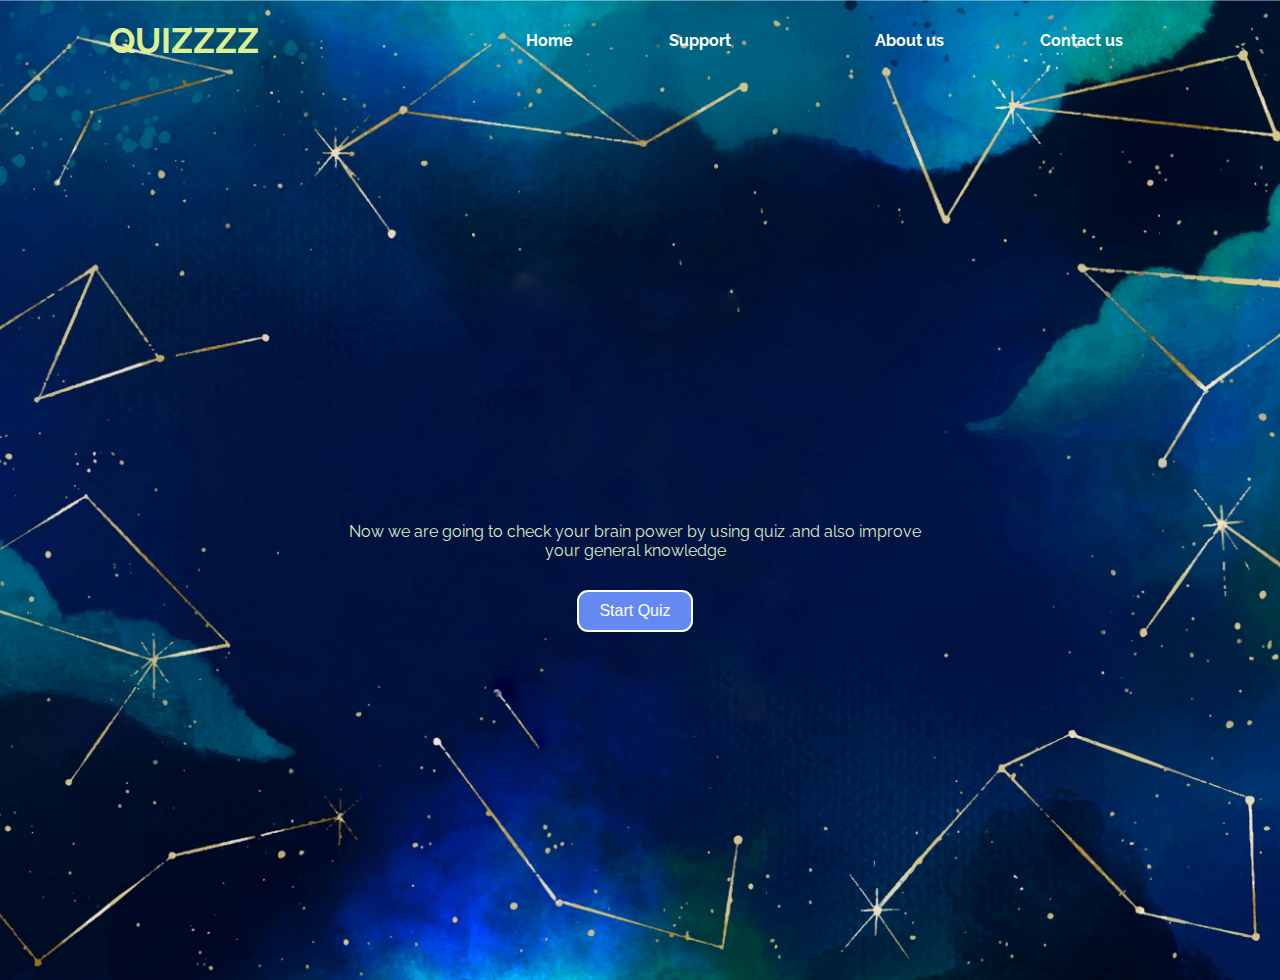
<file: index.html>
<!DOCTYPE html>
<html lang="en">
<head>
    <meta charset="UTF-8">
    <meta name="viewport" content="width=device-width, initial-scale=1.0">
    <title>Quiz application</title>
    <link rel="stylesheet" href="stylesheet.css">
</head>
<body>
  <main class="main">

    <header>
        <nav>
          <div class="logo">
            QUIZZZZ
            
          </div>
          <div class="rightnav">
                <ul>
                <li><a href="/index.html">Home</a></li>
                <li><a href="#">Support</li>
                <li><a href="https://github.com/omkarkale2810">About us</a></li>
                <li><a href="https://www.linkedin.com/in/omkar-kale-498225258/">Contact us</a></li>
              </ul>
          </div>
        </nav>
      </header>
      <div class="container">
        <section class="quiz-section"></section>
       <section class="homepg">
          <div class="homepgcontent">
             <h1>QUIZ GAME</h1>
             <p>Now we are going to check your brain power by using quiz .and also improve 
                your general knowledge </p>
             <button class="startbtn">Start Quiz</button>
           </div>
       </section>
    </div>
  </main>



    <div class="popup-info">
      <h2>Quiz Guide</h2>
      <span class="instruction">1.You have to attain 5 questions within 5 min.</span>
      <span class="instruction">2.Select one answer for each question..</span>
      <span class="instruction">3.Don't Switch tab between Quiz</span>
      <span class="instruction">4.Submit before time ends for results.</span>


      <div class="btn-group">
        <button class="popup-exit-btn">Exit Quiz</button>
        <button class="popup-exit-btn"><a href="/question1.html" class="popup-start-btn">Start Quiz</a> 
         </button>
      </div>


    </div>
    <script src="script.js"></script>
    
</body>
</html>
</file>
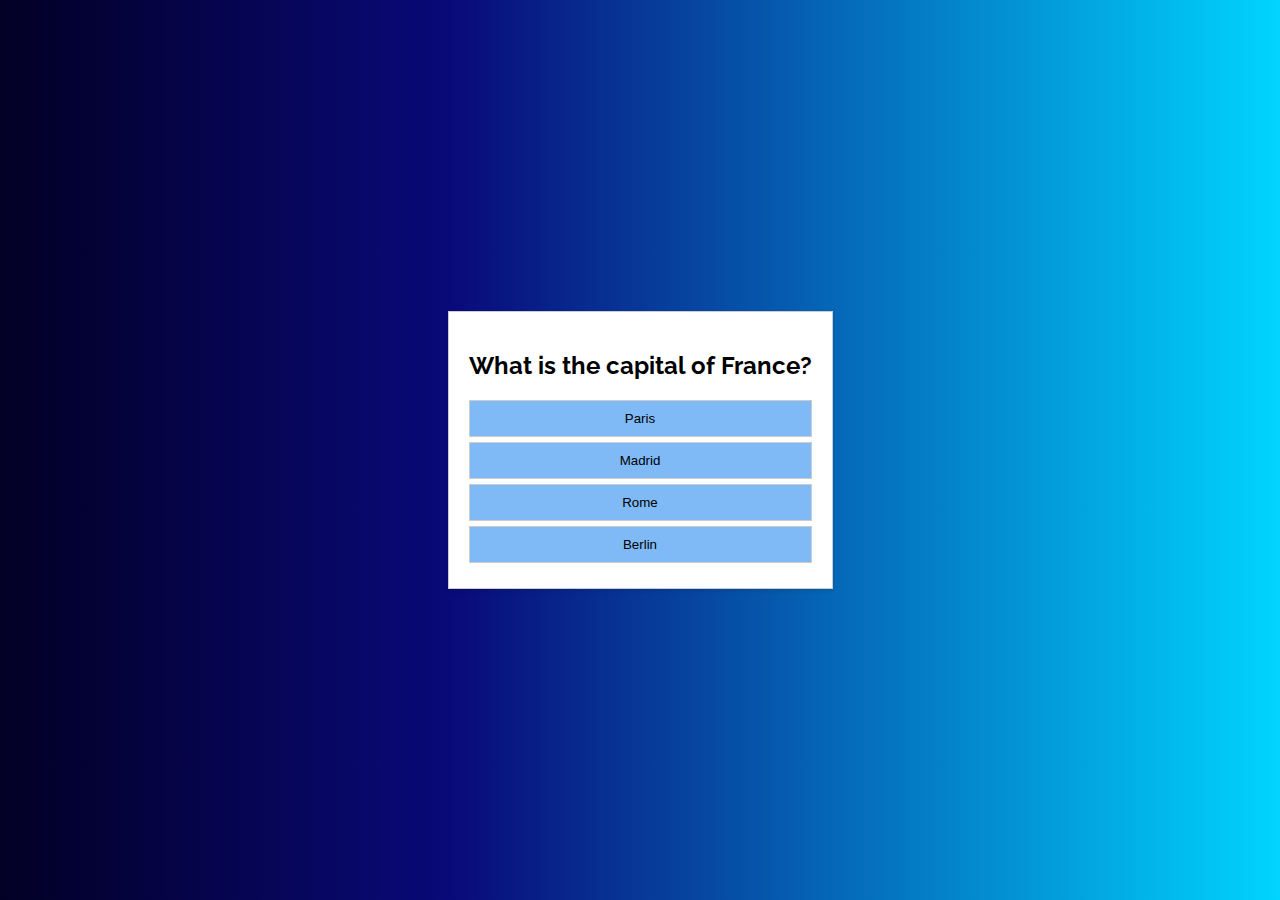
<file: question1.html>
<!DOCTYPE html>
<html lang="en">
  <head>
    <meta charset="UTF-8" />
    <meta name="viewport" content="width=device-width, initial-scale=1.0" />
    <link rel="stylesheet" href="styles.css" />
    <title>Quiz App</title>
    
  </head>
  
  <body>
    <main class="main">

    <div class="quiz-container">
      <span id="timer"></span>
      <div class="question">
        <h2 id="question-text">Question goes here...</h2>
      </div>
      <div class="options">
        <button class="option" onclick="checkAnswer(0)">Option 1</button>
        <button class="option" onclick="checkAnswer(1)">Option 2</button>
        <button class="option" onclick="checkAnswer(2)">Option 3</button>
        <button class="option" onclick="checkAnswer(3)">Option 4</button>
      </div>
    </div>
    <script src="script2.js"></script>
    <script src="https://static.elfsight.com/platform/platform.js" data-use-service-core defer></script>

  </body>
</html>
</file>
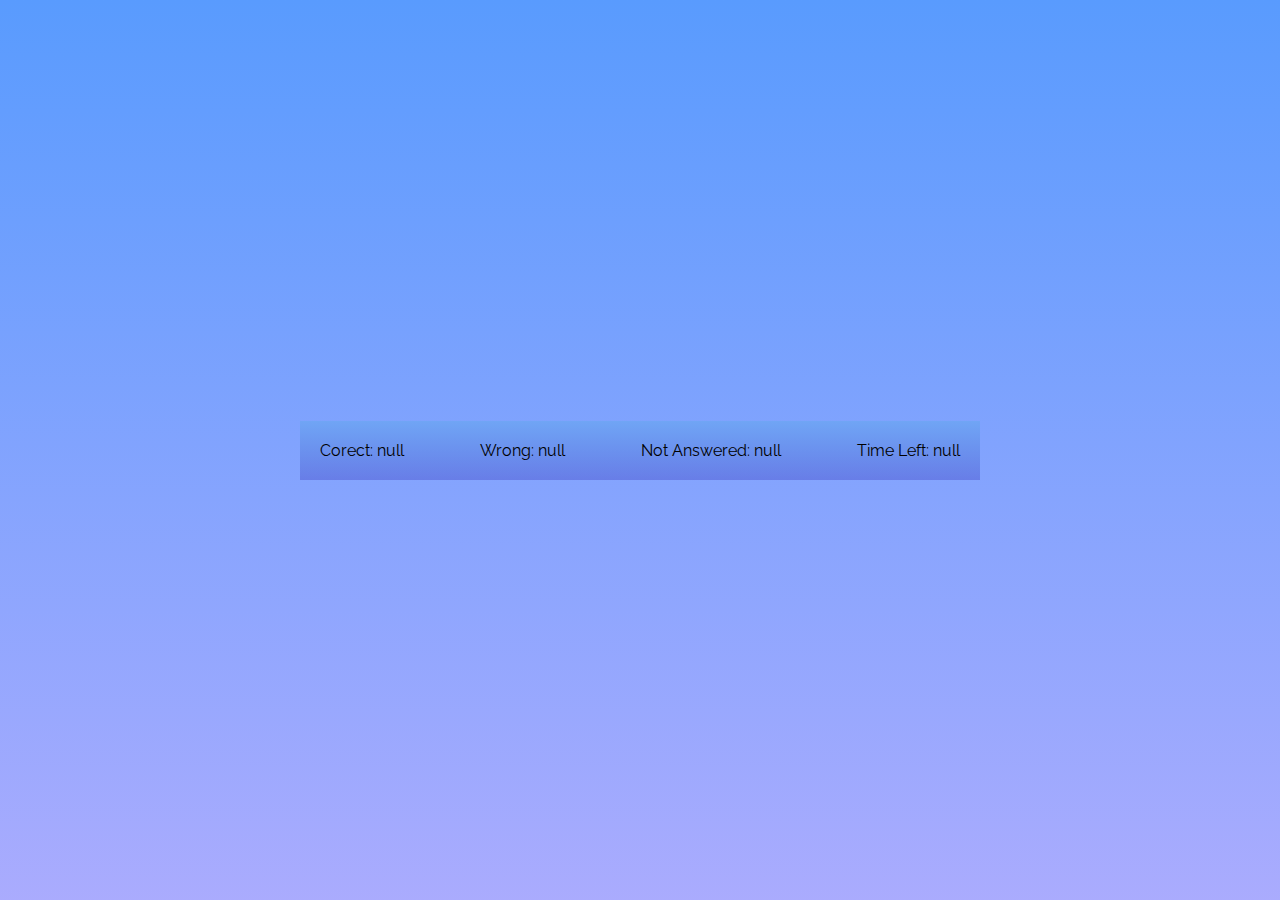
<file: result.html>
<!DOCTYPE html>
<html lang="en">
  <head>
    <meta charset="UTF-8" />
    <meta name="viewport" content="width=device-width, initial-scale=1.0" />
    <title>Result</title>
    <link rel="stylesheet" href="resultstyle.css" />
  </head>
  <body>
    <div id="result">
      <span id="c"></span>
      <span id="w"></span>
      <span id="na"></span>
      <span id="tl"></span>
    </div>
  </body>
  <script>
    var url_string = window.location;
    var url = new URL(url_string);
    var c = url.searchParams.get("c");
    var w = url.searchParams.get("w");
    var na = url.searchParams.get("na");
    var tl = url.searchParams.get("tl");
    document.getElementById("c").innerText = "Corect: " + c;
    document.getElementById("w").innerText = "Wrong: " + w;
    document.getElementById("na").innerText = "Not Answered: " + na;
    document.getElementById("tl").innerText = "Time Left: " + tl;
  </script>
</html>
</file>
<file: stylesheet.css>
@import url("https://fonts.googleapis.com/css2?family=Raleway:wght@400;700&family=Roboto:ital,wght@1,300&display=swap");

* {
    margin: 0px;
    padding: 0px;
  }
  body {
    background: #ffffff;
    color: #ddf192;
    font-family: 'Raleway';
    background: #09001d;
    overflow: hidden;
  }
  nav{
      display: flex;
      justify-content: space-around;
      align-items: center;
      margin: 0px;
      height: 80px;
      background:transparent;
  }
  nav ul{
      display: flex;
      justify-content: center;
  }
  nav ul li{
      list-style: none;
      margin: 0 24px;
      font-weight: bold;
  }
  nav ul li a{
      text-decoration: none;
      margin: 0 24px;
      color: #ffffff;
  }
  nav ul li a:hover{
      color: #e1ff00;
      font-size: 20px;
      text-shadow: 0 0 20px rgb(238, 255, 0);}

.leftnav{
    font-weight: bold;
    font-size: 45px;
}
.logo {
    font-size: 35px;
    font-weight: bolder;
    position: relative;
    animation: logoAnimation 1s infinite;
  }
  
  @keyframes logoAnimation {
    0%, 100% {
      transform: scale(1);
      text-shadow: none;
    }
    50% {
      transform: scale(1.1);
      text-shadow: 0 0 20px rgb(238, 255, 0);
    }
  }
.main{
  width: 100%;
    min-height: 100vh; 
    background: url(bg.jpg)no-repeat;
    background-size: cover;
    background-position: center;
    transition: 0.3s ease;
}
.main.activate{
  filter: blur(10px);
  pointer-events: none;

}

.container{
  display: flex;
  height: 100vh;
  width: 200%;
}


.homepg{
    position: relative;
    left: -50%;
    display: flex;
    width: 100%;
    padding: 10px;
    justify-content: center;
    align-items: center;
}
.homepgcontent{
    max-width: 600px;
    display: flex;
    align-items: center;
    flex-direction: column;

}
.homepgcontent h1{
    opacity: 0; 
    animation: fadeIn 2s ease forwards; 
  }
  
  @keyframes fadeIn {
    0% {
      opacity: 0;
      transform: translateY(-20px); 
    }
    100% {
      opacity: 1;
      transform: translateY(0);
    }

  }
  .homepgcontent h1{
    font-size: 80px;
    font-weight: bold;
    color: rgb(80, 227, 100);
    text-shadow: 0 0 20px rgb(0, 140, 255);
  
}

.homepgcontent p{
    display: flex;
    text-align: center;
    margin-bottom: 30px;
    text-shadow: 0 0 .2px blue;
}

.startbtn {
    background-color:rgb(100, 138, 241) ;
    color: rgb(255, 255, 255);
    padding: 10px 20px;
    border: 2px solid;
    outline: none;
    border-radius: 11px;
    font-size: 16px;
    cursor: pointer;
    animation: pulse 3s infinite;
  }
  
  @keyframes pulse {
    0%, 100% {
      transform: scale(0.9);
    }
    50% {
      transform: scale(1.1);
    }
  }
  
  .startbtn:hover {
    background-color: rgb(230, 255, 40);
    color: rgb(0, 0, 0);
    
  }

  .popup-info{
    position: absolute;
    top: 50%;
    left: 50%;
    transform:translate(-50%,-50%) scale(0.9);
    width: 500px;
    color: rgb(255, 255, 255);
    background-color: white;
    border: radius 6px; 
    padding: 10px 25px;
    opacity:0;
    pointer-events: none;
    transition: .3s ease;
  }
  .popup-info.activate{
    opacity: 1;
    pointer-events: auto;
    transform:translate(-50%,-50%) scale(1);
  }

  .popup-info h2{
    font-size: 50px;
    color: #3d07bb;
  }
  .popup-info .instruction{
    display: inline-block;
    font-size: 16px;
    color: #333;
    font-weight:500 ;
    margin: 4px 0;
  }

  .popup-info .btn-group{
    display: flex;
    justify-content: space-between;
    align-items: center;
    border-top: 1px solid #999;
    margin-top: 10px;
    padding: 12px 0 7px;

  }

  .popup-info .btn-group .popup-exit-btn{
    width: 130px;
    height: 45px;
    background: #3d07bb;
    border: 2px solid #3d07bb;
    outline: none;
    border-radius:6px;
    text-decoration: none;
    font-size: 16px;
    color: aliceblue;
    font-weight: 600;
    cursor: pointer;
    transition: 0.35s;
    
  }
  .popup-info .btn-group .popup-exit-btn a{
    text-decoration: none;
    color: white;
  }
  .popup-info .btn-group .popup-exit-btn:nth-child(1){
  background: transparent;
  color: #3d07bb;
  }

  .popup-info .btn-group .popup-exit-btn:nth-child(1):hover{
    background: #3d07bb;
    color: white;
  }

  .popup-info .btn-group .popup-exit-btn:nth-child(2):hover{
    background: #5a18f6;
    color: #a7a5a5;
  }

  .quiz-section{
    position: relative;
    left: -50%;
    width: 100%;
    background: green;
  }
</file>
<file: styles.css>
@import url("https://fonts.googleapis.com/css2?family=Raleway:wght@400;700&family=Roboto:ital,wght@1,300&display=swap");



body {
    margin: 0;
    display: flex;
    justify-content: center;
    align-items: center;
    min-height: 100vh;
    background-color: #f0f0f0;
    font-family: Raleway; 
   
  }
  
  .quiz-container {
    background-color: #fff;
    border: 1px solid #ccc;
    padding: 20px;
    box-shadow: 0 2px 4px rgba(0, 0, 0, 0.1);
    text-align: center;
    filter: none;
  }
  
  .question {
    margin-bottom: 20px;
  }
  
  .option {
    display: block;
    width: 100%;
    padding: 10px;
    margin: 5px 0;
    background-color: #7fbaf6;
    border: 1px solid #ccc;
    cursor: pointer;
    transition: background-color 0.2s;
  }
  
  .option:hover {
    background-color: #001aff;
  }
  body {
   
    background-image: linear-gradient(90deg, #020024 0%, #090979 35%, #00d4ff 100%);
    
  }



.elfsight-app-278877e5-c05f-458d-b144-6b66b7d06b24{
display: flex;
justify-content: top;
width: 10%;




}
nav{
  display: flex;
  justify-content: space-around;
  align-items: center;
  margin: 0px;
  height: 80px;
  background:transparent;}
</file>
<file: resultstyle.css>
@import url("https://fonts.googleapis.com/css2?family=Raleway:wght@400;700&family=Roboto:ital,wght@1,300&display=swap");



body {
    margin: 0;
    display: flex;
    justify-content: center;
    align-items: center;
    min-height: 100vh;
    background:linear-gradient(#599bfe ,rgba(0, 4, 251, 0.333));
    font-family: Raleway; 
   
  }

  #result{
    display: flex ;
    justify-content: space-between;
    text-align: center;
    margin: 20px;
    padding: 20px;
    width: 50%;
    background:linear-gradient(#70a5f5 ,rgba(47, 49, 186, 0.333));
  }
</file>
